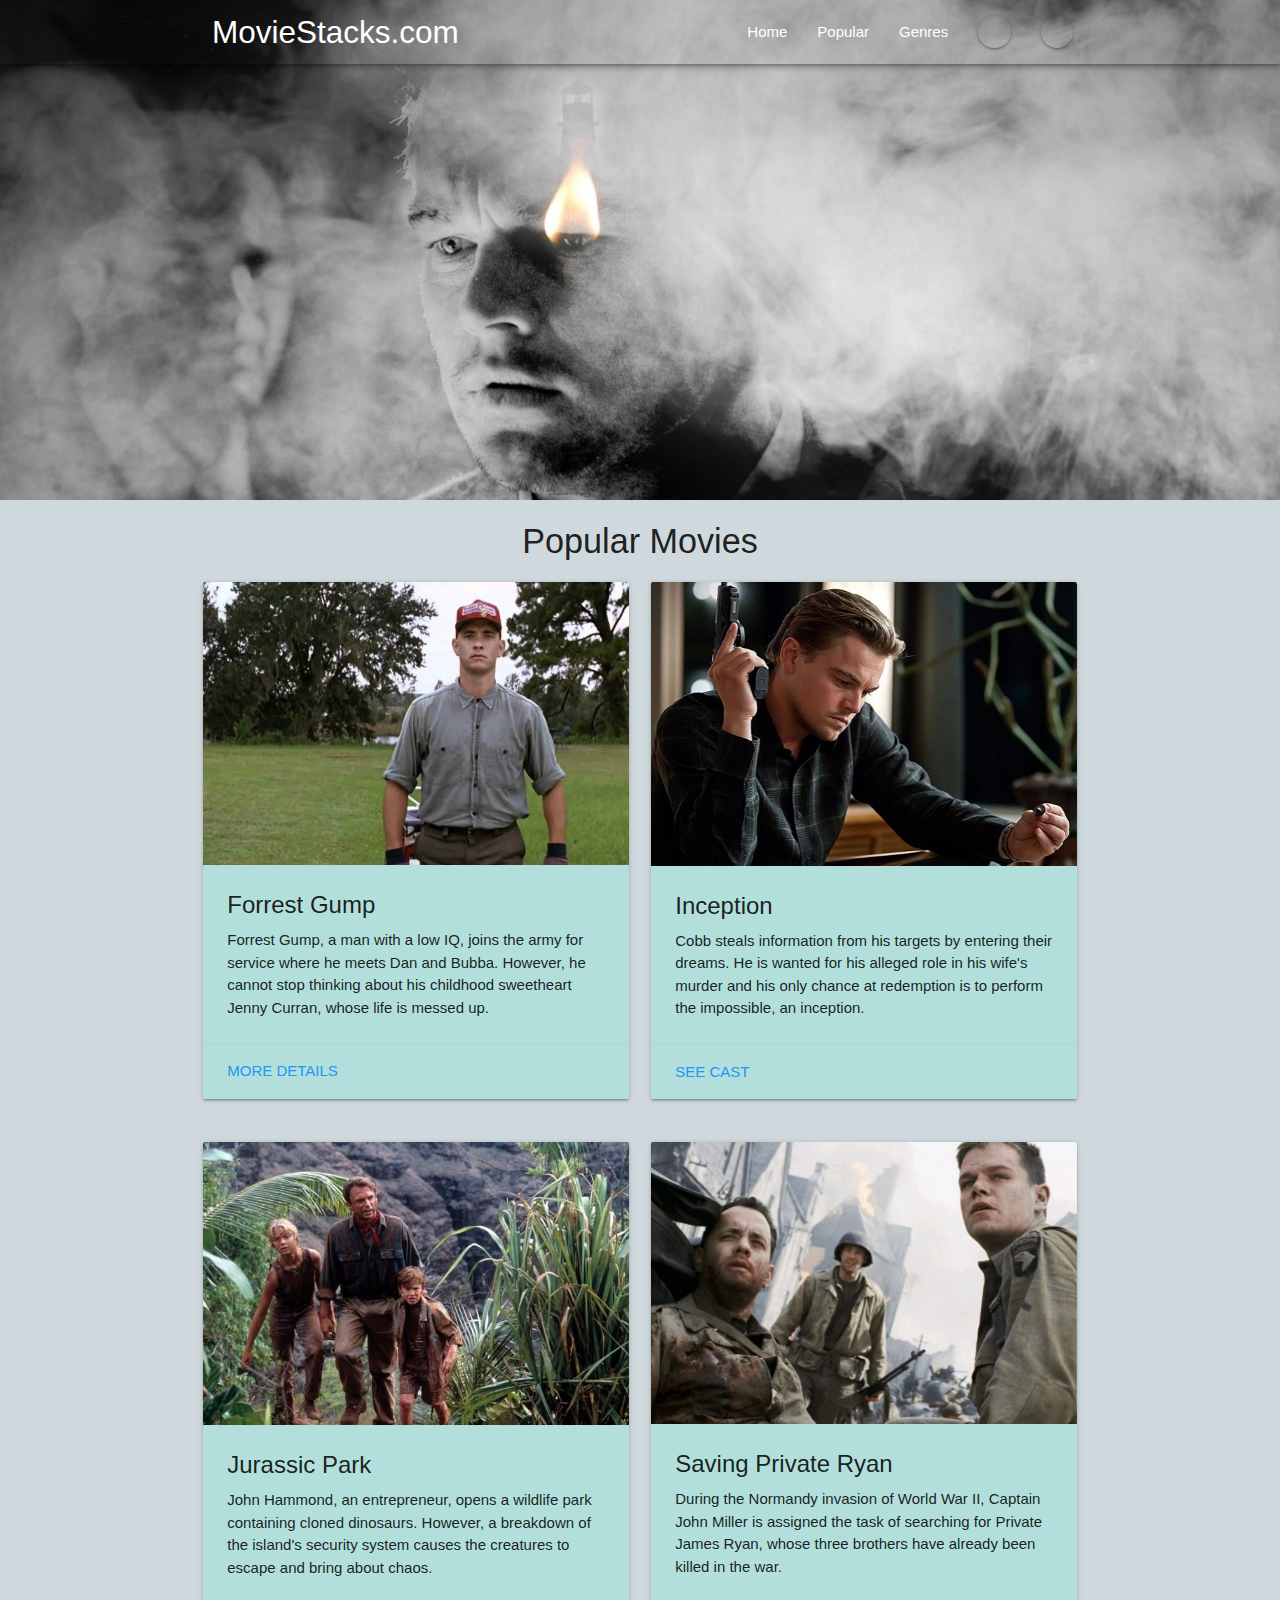
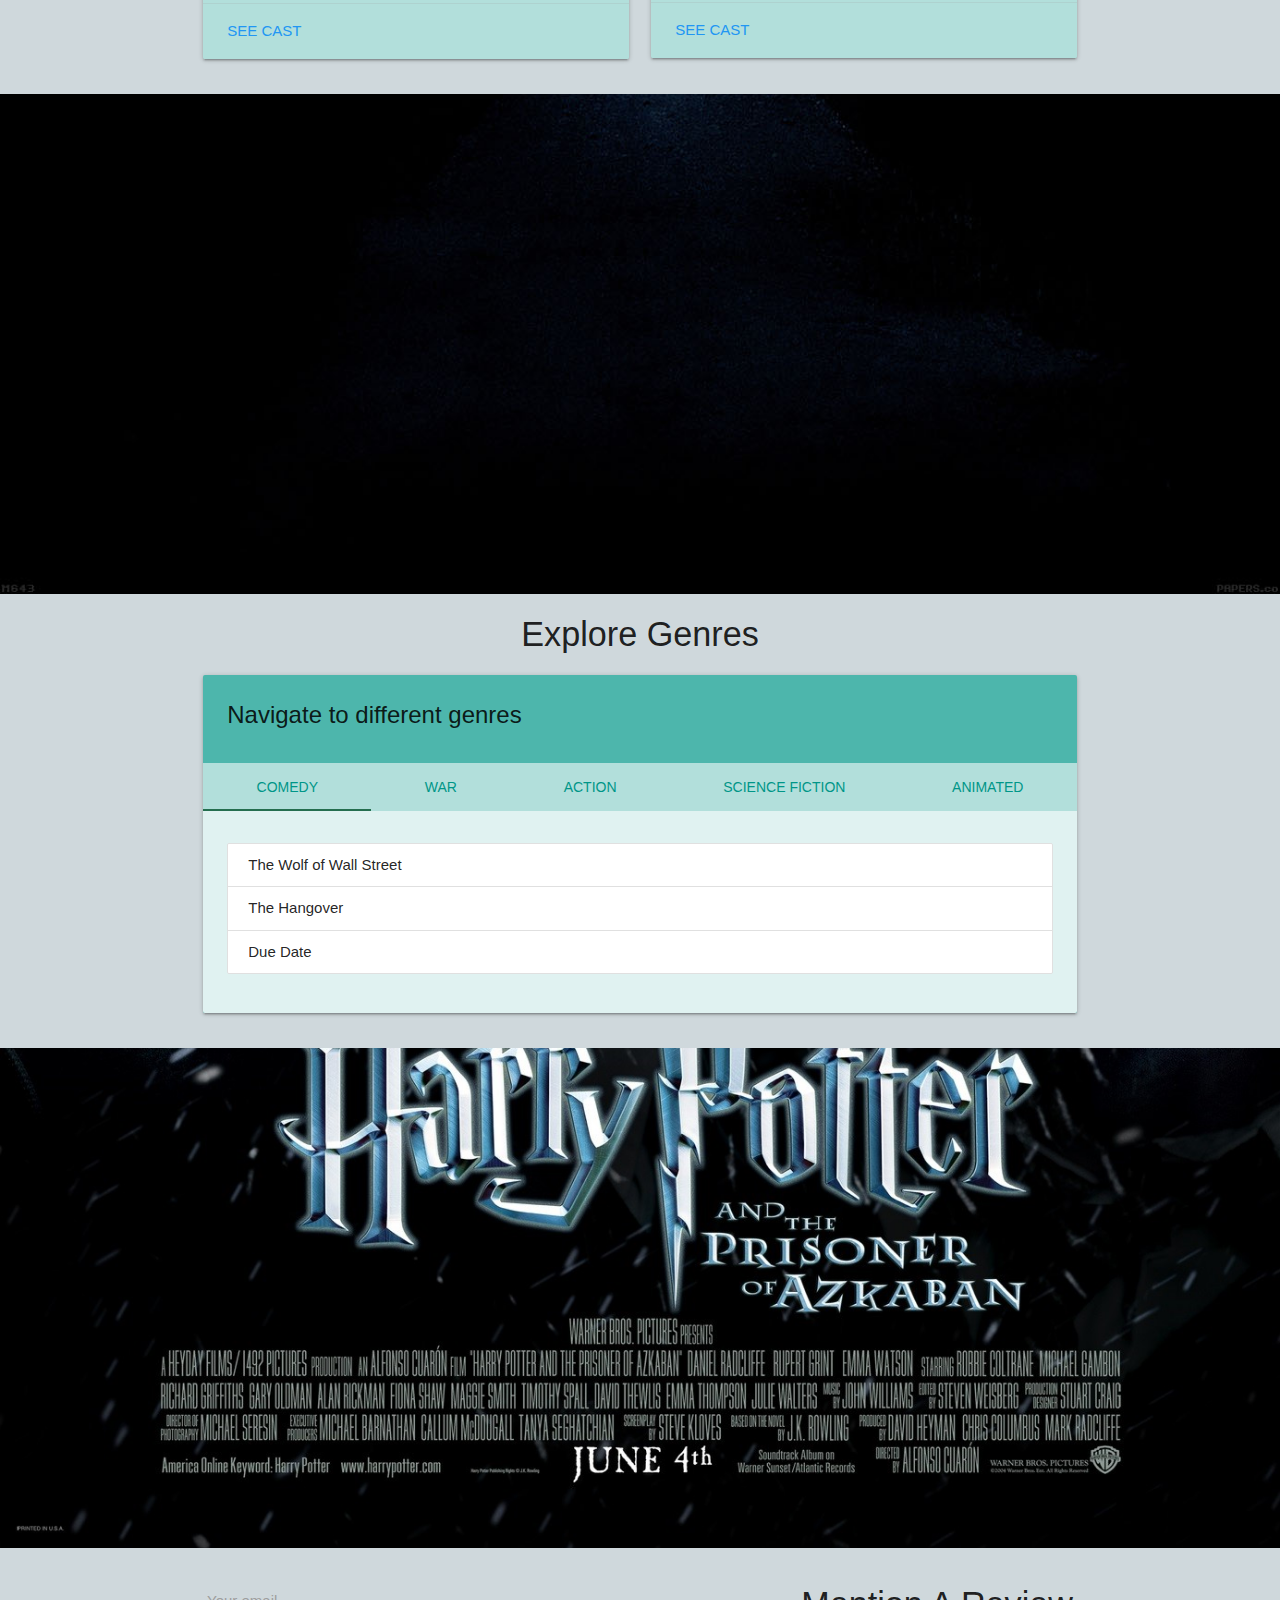
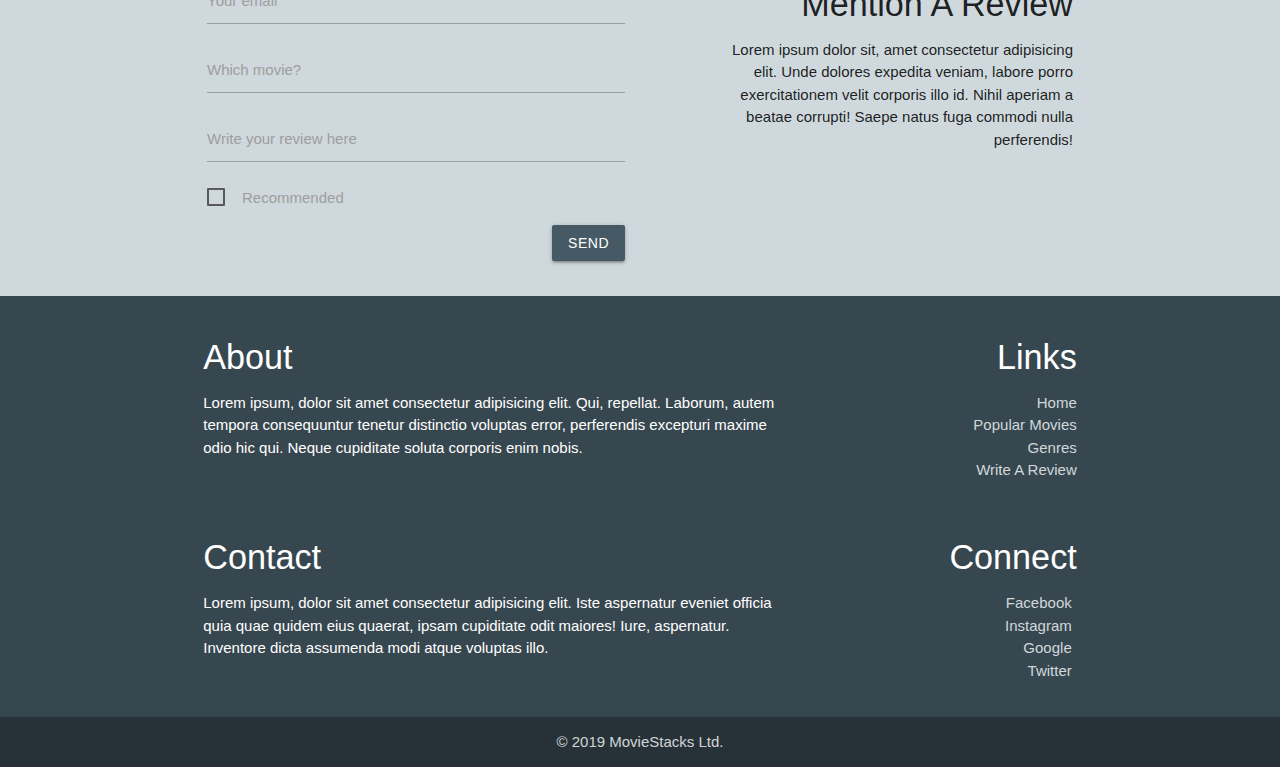
<file: index.html>
<html lang="en">
<head>
    <meta charset="UTF-8">
    <meta name="viewport" content="width=device-width, initial-scale=1.0">
    <meta http-equiv="X-UA-Compatible" content="ie=edge">
    <title>My Movies</title>

    <!-- Compiled and minified CSS -->
    <link rel="stylesheet" href="https://cdnjs.cloudflare.com/ajax/libs/materialize/1.0.0/css/materialize.min.css">

    <!-- font awesome -->
    <link rel="stylesheet" href="https://use.fontawesome.com/releases/v5.0.13/css/all.css" integrity="sha384-DNOHZ68U8hZfKXOrtjWvjxusGo9WQnrNx2sqG0tfsghAvtVlRW3tvkXWZh58N9jp" crossorigin="anonymous">

    <!--Import Google Icon Font-->
    <link href="https://fonts.googleapis.com/icon?family=Material+Icons" rel="stylesheet">

    <link rel="stylesheet" href="./css/stylesmain.css">
</head>
<body class="blue-grey lighten-4">
    <!-- Header image and nav-bar -->
    <header id="home" class="scrollspy">
        <nav class="nav-wrapper transparent z-depth-2">
            <div class="container">
                <a href="#" class="brand-logo">MovieStacks.com</a>
                <a href="#" class="sidenav-trigger left" data-target="links">
                    <i class="material-icons">menu</i>
                </a>
                <ul class="nav-links right hide-on-med-and-down">
                    <li><a href="#home">Home</a></li>
                    <li><a href="#popular">Popular</a></li>
                    <li><a href="#genres">Genres</a></li>
                    <li><a href="#" class="btn-floating btn-small transparent tooltipped" data-tooltip="Facebook">
                        <i class="fab fa-facebook"></i>
                    </a></li>
                    <li><a href="#" class="btn-floating btn-small transparent tooltipped" data-tooltip="Instagram">
                        <i class="fab fa-instagram"></i>
                    </a></li>
                </ul>
                <ul class="sidenav grey lighten-2" id="links">
                    <li><a href="#home">Home</a></li>
                    <li><a href="#popular">Popular</a></li>
                    <li><a href="#genres">Genres</a></li>
                    <li><a href="#">
                        <span class="left">Facebook</span><i class="fab fa-facebook right"></i>
                    </a></li>
                    <li><a href="#">
                        <span class="left">Instagram</span><i class="fab fa-instagram right"></i>
                    </a></li>
                    <li><a href="#footer">Connect</a></li>
                </ul>
            </div>
        </nav>
    </header>

    <!-- Film photo grid -->
    <div class="container scrollspy" id="popular">
        <h4 class="center">Popular Movies</h4>
        <div class="row">
            <div class="col s12 m6">
                <div class="card teal lighten-4">
                    <div class="card-image">
                        <img src="img/gump.jpg" alt="" class="materialboxed">
                    </div>
                    <div class="card-content">
                        <div class="card-title">Forrest Gump</div>
                        <p>Forrest Gump, a man with a low IQ, joins the army for service where he meets Dan and Bubba. However, he cannot stop thinking about his childhood sweetheart Jenny Curran, whose life is messed up.</p>
                    </div>
                    <div class="card-action">
                        <a class="blue-text" href="#">More details</a>
                    </div>
                </div>
            </div>
            <div class="col s12 m6">
                <div class="card teal lighten-4">
                    <div class="card-image">
                        <img src="img/inception.jpg" alt="" class="materialboxed">
                    </div>
                    <div class="card-content">
                        <div class="card-title">Inception</div>
                        <p>Cobb steals information from his targets by entering their dreams. He is wanted for his alleged role in his wife's murder and his only chance at redemption is to perform the impossible, an inception.</p>
                    </div>
                    <div class="card-action">
                        <a class="blue-text" href="#">See Cast</a>
                    </div>
                </div>
            </div>
        </div>
        <div class="row">
            <div class="col s12 m6">
                <div class="card teal lighten-4">
                    <div class="card-image">
                        <img src="img/jurassic.jpeg" alt="" class="materialboxed">
                    </div>
                    <div class="card-content">
                        <div class="card-title">Jurassic Park</div>
                        <p>John Hammond, an entrepreneur, opens a wildlife park containing cloned dinosaurs. However, a breakdown of the island's security system causes the creatures to escape and bring about chaos.</p>
                    </div>
                    <div class="card-action">
                        <a class="blue-text" href="#">See Cast</a>
                    </div>
                </div>
            </div>
            <div class="col s12 m6">
                <div class="card teal lighten-4">
                    <div class="card-image">
                        <img src="img/ryan.jpg" alt="" class="materialboxed">
                    </div>
                    <div class="card-content">
                        <div class="card-title">Saving Private Ryan</div>
                        <p>During the Normandy invasion of World War II, Captain John Miller is assigned the task of searching for Private James Ryan, whose three brothers have already been killed in the war.</p>
                    </div>
                    <div class="card-action">
                        <a class="blue-text" href="#">See Cast</a>
                    </div>
                </div>
            </div>
        </div>
    </div>

    <!-- parallax -->
    <div class="parallax-container">
        <div class="parallax">
            <img src="img/interstellar.jpg" class="responsive-img">
        </div>
    </div>

    <!-- genre tabs in card -->
    <div class="container scrollspy" id="genres">
        <h4 class="center">Explore Genres</h4>
        <div class="row">
            <div class="col s12">
                <div class="card teal lighten-2">
                    <div class="card-content">
                        <div class="card-title">Navigate to different genres</div>
                    </div>
                    <div class="card-tabs">
                        <ul class="tabs tabs-fixed-width teal lighten-4">
                            <li class="tab active">
                                <a href="#comedy" class="teal-text">Comedy</a>
                            </li>
                            <li class="tab">
                                <a href="#war" class="teal-text">War</a>
                            </li>
                            <li class="tab">
                                <a href="#action" class="teal-text">Action</a>
                            </li>
                            <li class="tab">
                                <a href="#scifi" class="teal-text">Science Fiction</a>
                            </li>
                            <li class="tab">
                                <a href="#anim" class="teal-text">Animated</a>
                            </li>
                        </ul>
                    </div>
                    <div class="card-content teal lighten-5">
                        <div id="comedy">
                            <ul class="collection">
                                <li class="collection-item">
                                    The Wolf of Wall Street
                                </li>
                                <li class="collection-item">
                                    The Hangover
                                </li>
                                <li class="collection-item">
                                    Due Date
                                </li>
                            </ul>
                        </div>
                        <div id="war">
                            <ul class="collection">
                                <li class="collection-item">
                                    American Sniper
                                </li>
                                <li class="collection-item">
                                    Schindler's List
                                </li>
                                <li class="collection-item">
                                    Saving Private Ryan
                                </li>
                            </ul>
                        </div>
                        <div id="action">
                            <ul class="collection">
                                <li class="collection-item">
                                    John Wick
                                </li>
                                <li class="collection-item">
                                    Mission Impossible: Rogue Nation
                                </li>
                                <li class="collection-item">
                                    The Matrix
                                </li>
                            </ul>
                        </div>
                        <div id="scifi">
                            <ul class="collection">
                                <li class="collection-item">
                                    Avatar
                                </li>
                                <li class="collection-item">
                                    Jurassic Park
                                </li>
                                <li class="collection-item">
                                    Interstellar
                                </li>
                            </ul>
                        </div>
                        <div id="anim">
                            <ul class="collection">
                                <li class="collection-item">
                                    Zootopia
                                </li>
                                <li class="collection-item">
                                    Moana
                                </li>
                                <li class="collection-item">
                                    Brave
                                </li>
                            </ul>
                        </div>
                    </div>
                </div>
            </div>
        </div>
    </div>

    <!-- parallax -->
    <div class="parallax-container">
        <div class="parallax">
            <img src="img/hppoa.jpg" class="responsive-img">
        </div>
    </div>

    <!-- form section -->
    <div class="container scrollspy" id="review">
        <div class="row">
            <div class="col s12 m6">
                <form action="">
                    <div class="input-field">
                        <input type="email" id="email">
                        <label for="email">Your email</label>
                    </div>
                    <div class="input-field">
                        <input type="text" id="movie">
                        <label for="movie">Which movie?</label>
                    </div>
                    <div class="input-field">
                        <input type="text" id="reviewtext">
                        <label for="reviewtext">Write your review here</label>
                    </div>
                    <div class="input-field">
                        <p>
                            <label>
                                <input type="checkbox">
                                <span>Recommended</span>
                            </label>
                        </p>
                    </div>
                    <div class="input-field">
                        <button class="btn right blue-grey darken-2">Send</button>
                    </div>
                </form>
            </div>
            <div class="col s12 m5 offset-m1 right-align">
                <h4>Mention A Review</h4>
                <p>Lorem ipsum dolor sit, amet consectetur adipisicing elit. Unde dolores expedita veniam, labore porro exercitationem velit corporis illo id. Nihil aperiam a beatae corrupti! Saepe natus fuga commodi nulla perferendis!</p>
            </div>
        </div>
    </div>

    <!-- footer -->
    <div class="page-footer blue-grey darken-3 scrollspy" id="footer">
        <div class="container">
            <div class="row">
                <div class="col s12 m8">
                    <h4>About</h4>
                    <p>Lorem ipsum, dolor sit amet consectetur adipisicing elit. Qui, repellat. Laborum, autem tempora consequuntur tenetur distinctio voluptas error, perferendis excepturi maxime odio hic qui. Neque cupiditate soluta corporis enim nobis.</p>
                </div>
                <div class="col s12 m4 right-align">
                    <h4>Links</h4>
                    <ul>
                        <li>
                            <a href="#home" class="blue-grey-text text-lighten-4">Home</a>
                        </li>
                        <li>
                            <a href="#popular" class="blue-grey-text text-lighten-4">Popular Movies</a>
                        </li>
                        <li>
                            <a href="#genres" class="blue-grey-text text-lighten-4">Genres</a>
                        </li>
                        <li>
                            <a href="#review" class="blue-grey-text text-lighten-4">Write A Review</a>
                        </li>
                    </ul>
                </div>
            </div>
            <div class="row">
                <div class="col s12 m8">
                    <h4>Contact</h4>
                    <p>Lorem ipsum, dolor sit amet consectetur adipisicing elit. Iste aspernatur eveniet officia quia quae quidem eius quaerat, ipsam cupiditate odit maiores! Iure, aspernatur. Inventore dicta assumenda modi atque voluptas illo.</p>
                </div>
                <div class="col s12 m4 right-align">
                    <h4>Connect</h4>
                    <ul>
                        <li>
                            <a href="#" class="blue-grey-text text-lighten-4">
                                <span>Facebook</span>
                                <i class="fab fa-facebook"></i>
                            </a>
                        </li>
                        <li>
                            <a href="#" class="blue-grey-text text-lighten-4">
                                <span>Instagram</span>
                                <i class="fab fa-instagram"></i>
                            </a>
                        </li>
                        <li>
                            <a href="#" class="blue-grey-text text-lighten-4">
                                <span>Google</span>
                                <i class="fab fa-google"></i>
                            </a>
                        </li>
                        <li>
                            <a href="#" class="blue-grey-text text-lighten-4">
                                <span>Twitter</span>
                                <i class="fab fa-twitter"></i>
                            </a>
                        </li>
                    </ul>
                </div>
            </div>
        </div>
        <div class="footer-copyright blue-grey darken-4">
            <div class="container center-align">&copy; 2019 MovieStacks Ltd.</div>
        </div>
    </div>

    <script src="./js/jquery-3.4.1.min.js"></script>
    <!-- Compiled and minified JavaScript -->
    <script src="https://cdnjs.cloudflare.com/ajax/libs/materialize/1.0.0/js/materialize.min.js"></script>
    <script>
        $(document).ready(function() {
            $('.sidenav').sidenav();
            $('.materialboxed').materialbox();
            $('.parallax').parallax();
            $('.tabs').tabs();
            $('.tooltipped').tooltip();
            $('.scrollspy').scrollSpy();
        });
    </script>
</body>
</html>
</file>
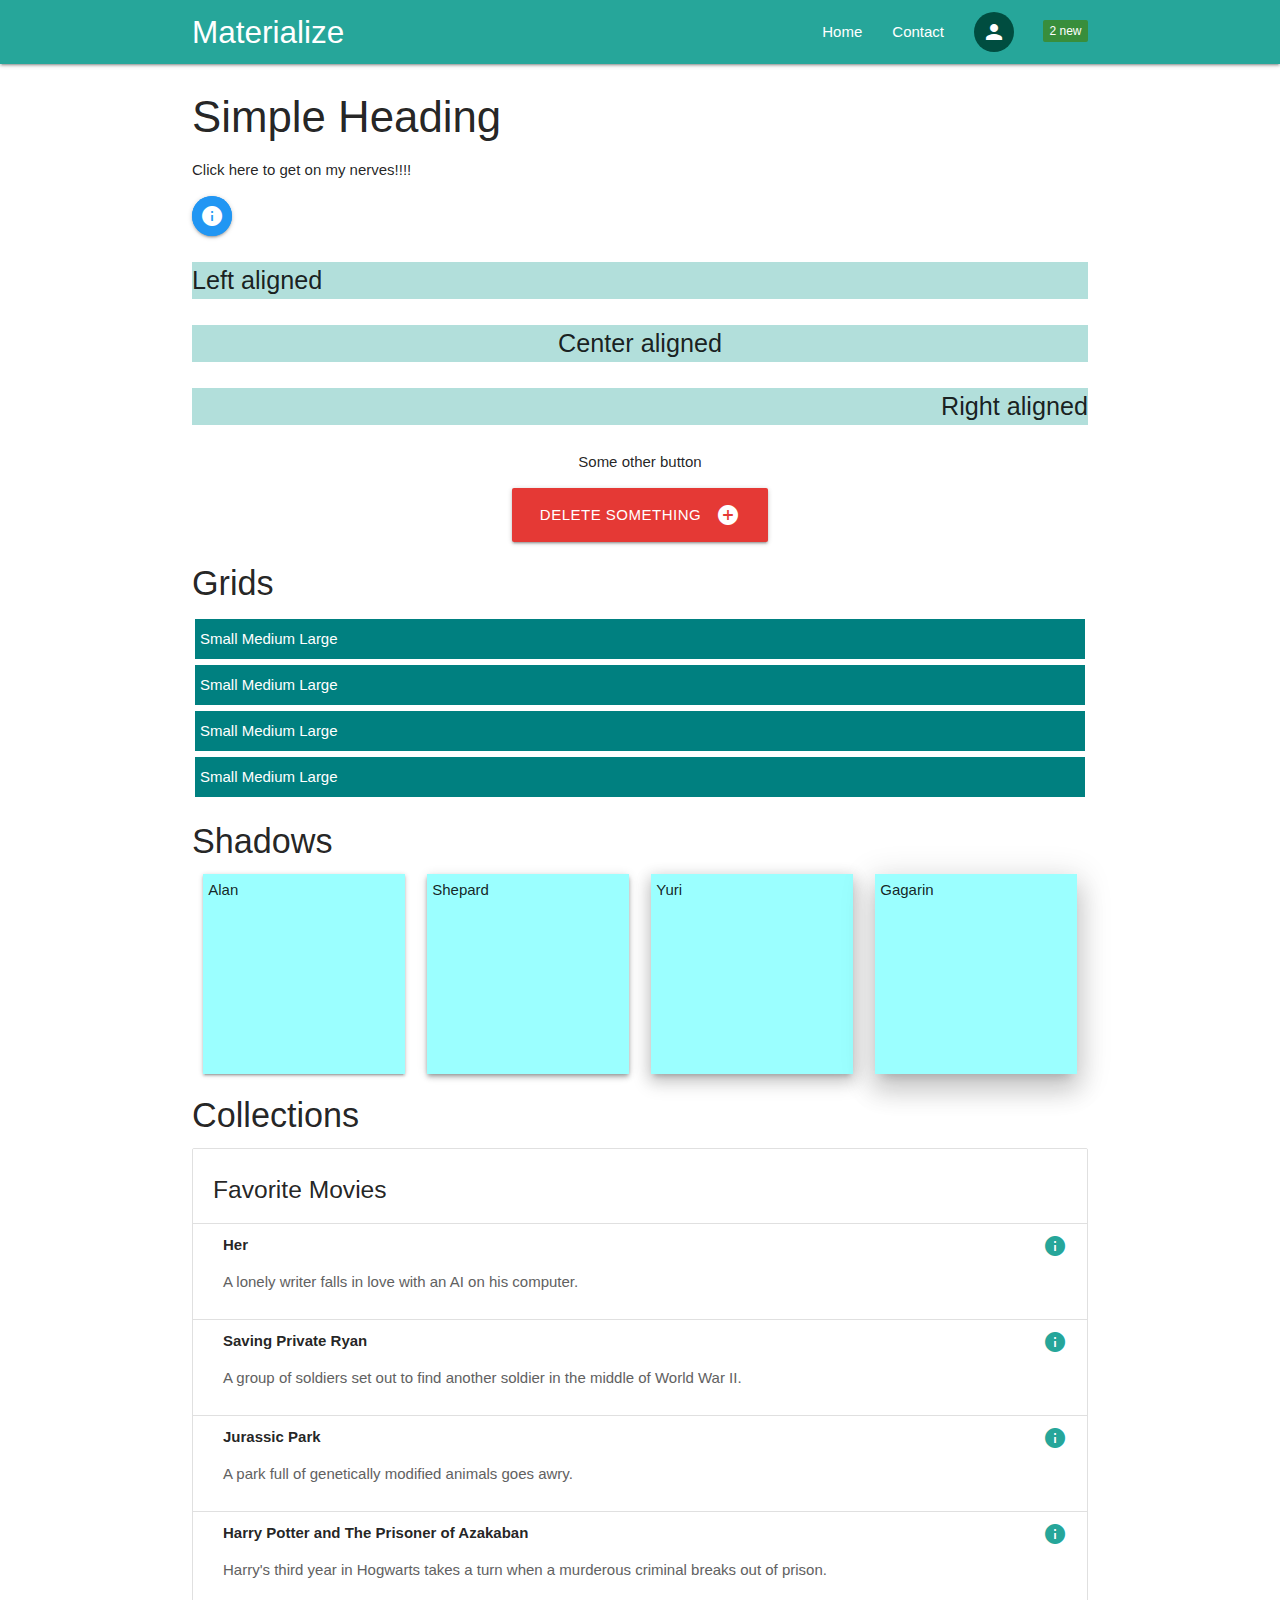
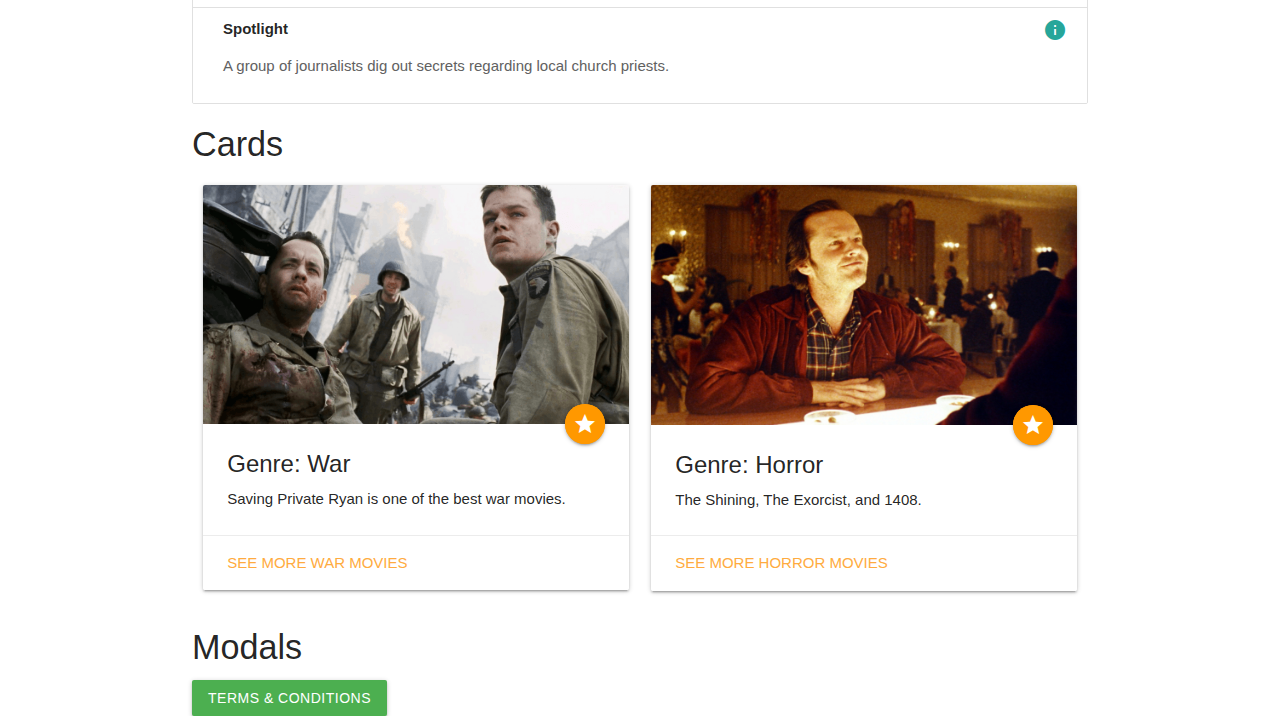
<file: demo.html>
<html lang="en">
<head>
    <meta charset="UTF-8">
    <meta name="viewport" content="width=device-width, initial-scale=1.0">
    <meta http-equiv="X-UA-Compatible" content="ie=edge">
    <title>Testing out Materialize</title>

    <!-- Compiled and minified CSS -->
    <link rel="stylesheet" href="https://cdnjs.cloudflare.com/ajax/libs/materialize/1.0.0/css/materialize.min.css">

    <!--Import Google Icon Font-->
    <link href="https://fonts.googleapis.com/icon?family=Material+Icons" rel="stylesheet">

    <link rel="stylesheet" href="./css/styles.css">
            
</head>
<body>
    
    <!-- nav-bar -->
    <nav class="nav-wrapper teal lighten-1">
        <div class="container">
            <a href="#" class="brand-logo">Materialize</a>
            <a href="#" class="sidenav-trigger right" data-target="some-links">
                <i class="material-icons">menu</i>
            </a>
            <ul class="right hide-on-med-and-down">
                <li><a href="#">Home</a></li>
                <li><a href="#">Contact</a></li>
                <li><a href="#" class="btn-floating z-depth-0 teal darken-4">
                    <i class="material-icons">person</i>
                </a></li>
                <li>
                    <span class="badge green darken-2 white-text new">2</span>
                </li>
            </ul>
        </div>
    </nav>

    <!-- nav-bar links -->
    <ul class="sidenav" id="some-links">
        <li><a href="#">Home</a></li>
        <li><a href="#">Register</a></li>
        <li><a href="#">Login</a></li>
    </ul>

    <div class="container">

        <h3>Simple Heading</h3>

        <p>Click here to get on my nerves!!!!</p>
        <div class="btn-floating blue pulse">
            <i class="material-icons">info</i>
        </div>

        <div class="flow-text">
                <p class="left-align teal lighten-4">Left aligned</p>
                <p class="center-align teal lighten-4">Center aligned</p>
                <p class="right-align teal lighten-4">Right aligned</p>        
        </div>
        
        <div class="center">
            <p>Some other button</p>
            <a href="#" class="btn-large waves-effect waves-light red darken-1">
                <i class="material-icons right">add_circle</i>
                <span>Delete Something</span>
            </a>
        </div>

        <h4>Grids</h3>
        <div class="row grids">
            <div class="col s3 m6 l12">Small Medium Large</div>
            <div class="col s3 m6 l12">Small Medium Large</div>
            <div class="col s3 m6 l12">Small Medium Large</div>
            <div class="col s3 m6 l12">Small Medium Large</div>
        </div>

        <h4>Shadows</h4>
        <div class="row shadows">
            <div class="col s3">
                <div class="z-depth-1">Alan</div>
            </div>
            <div class="col s3 ">
                <div class="z-depth-2">Shepard</div>
            </div>
            <div class="col s3 ">
                <div class="z-depth-3">Yuri</div>
            </div>
            <div class="col s3">
                <div class="z-depth-4">Gagarin</div>
            </div>
        </div>

        <h4>Collections</h4>
        <ul class="collection with-header">
            <li class="collection-header">
                <h5>Favorite Movies</h5>
            </li>
            <li class="collection-item">
                <span class="title">Her</span>
                <a href="#" class="secondary-content">
                    <i class="material-icons">info</i>
                </a>
                <p class="grey-text text-darken-2">A lonely writer falls in love with an AI on his computer.</p>
            </li>
            <li class="collection-item">
                <span class="title">Saving Private Ryan</span>
                <a href="#" class="secondary-content">
                    <i class="material-icons">info</i>
                </a>
                <p class="grey-text text-darken-2">A group of soldiers set out to find another soldier in the middle of World War II.</p>
            </li>
            <li class="collection-item">
                <span class="title">Jurassic Park</span>
                <a href="#" class="secondary-content">
                    <i class="material-icons">info</i>
                </a>
                <p class="grey-text text-darken-2">A park full of genetically modified animals goes awry.</p>
            </li>
            <li class="collection-item">
                <span class="title">Harry Potter and The Prisoner of Azakaban</span>
                <a href="#" class="secondary-content">
                    <i class="material-icons">info</i>
                </a>
                <p class="grey-text text-darken-2">Harry's third year in Hogwarts takes a turn when a murderous criminal breaks out of prison.</p>
            </li>
            <li class="collection-item">
                <span class="title">Spotlight</span>
                <a href="#" class="secondary-content">
                    <i class="material-icons">info</i>
                </a>
                <p class="grey-text text-darken-2">A group of journalists dig out secrets regarding local church priests.</p>
            </li>
        </ul>

        <h4>Cards</h4>
        <div class="row">
            <div class="col m6">
                <div class="card">
                    <div class="card-image">
                        <img src="img/ryan.png" alt="">
                        <div class="btn-floating halfway-fab orange pulse">
                            <i class="material-icons">star</i>
                        </div>
                    </div>
                    <div class="card-content">
                        <span class="card-title">Genre: War</span>
                        <p>Saving Private Ryan is one of the best war movies.</p>
                    </div>
                    <div class="card-action">
                        <a href="#">See More War Movies</a>
                    </div>
                </div>
            </div>
            <div class="col m6">
                <div class="card">
                    <div class="card-image">
                        <img src="img/shining.jpg" alt="">
                        <div class="btn-floating halfway-fab orange pulse">
                            <i class="material-icons">star</i>
                        </div>
                    </div>
                    <div class="card-content">
                        <span class="card-title">Genre: Horror</span>
                        <p>The Shining, The Exorcist, and 1408.</p>
                    </div>
                    <div class="card-action">
                        <a href="#">See More Horror Movies</a>
                    </div>
                </div>
            </div>
        </div>

        <h4>Modals</h4>
        <a href="#conditions" class="btn green modal-trigger">Terms & Conditions</a>
        <div class="modal" id="conditions">
            <div class="modal-content">
                <h4>Terms and Conditions</h4>
                <p class="flow-text">Lorem ipsum dolor sit amet consectetur adipisicing elit. Aperiam, ex voluptas mollitia architecto quisquam nemo exercitationem alias facere quis voluptatibus veniam autem velit eveniet doloribus iure distinctio, assumenda earum dignissimos?</p>
            </div>
            <div class="modal-footer">
                <a href="#" class="modal-close btn">Close</a>
            </div>
        </div>
    </div>

    <script src="./js/jquery-3.4.1.min.js"></script>
    <!-- Compiled and minified JavaScript -->
    <script src="https://cdnjs.cloudflare.com/ajax/libs/materialize/1.0.0/js/materialize.min.js"></script>
    <script>
        $(document).ready(function() {
            $('.sidenav').sidenav();
            $('.modal').modal();
        });
    </script>

</body>
</html>
</file>
<file: css/stylesmain.css>
header {
    background: url(../img/shutter_poster.jpg);
    background-size: cover;
    min-height: 500px;
}

header .brand-logo {
    padding-right: 20px;
    padding-left: 20px;
}

header .brand-logo:hover,
header .sidenav-trigger:hover,
header .nav-links li:hover {
    transition: background-color 0.3s;
    background: rgba(168, 168, 168, 0.349);
}

.card-tabs .tabs .indicator {
    background: rgba(0, 80, 43, 0.795);
}

.card-tabs .tabs a:focus.active {
    background: rgba(0, 80, 43, 0.151);
}

.parallax img {
    width: 100%;
    height: auto;
    min-height: 500px;
}

#review .row .col {
    padding: 15px;
}

.page-footer li span {
    margin-right: 5px;
}
</file>
<file: css/styles.css>
.row.grids .col {
    border: 3px solid white;
    padding: 5px;
    background: teal;
    line-height: 30px;
    color: white;
}

.row.shadows .col > div{
    padding: 5px;
    background: rgb(155, 255, 255);
    height: 200px;
}

.nav-wrapper .badge {
    position: relative;
    top: 20px;
}

.collection .title {
    font-weight: bold;
}
</file>
